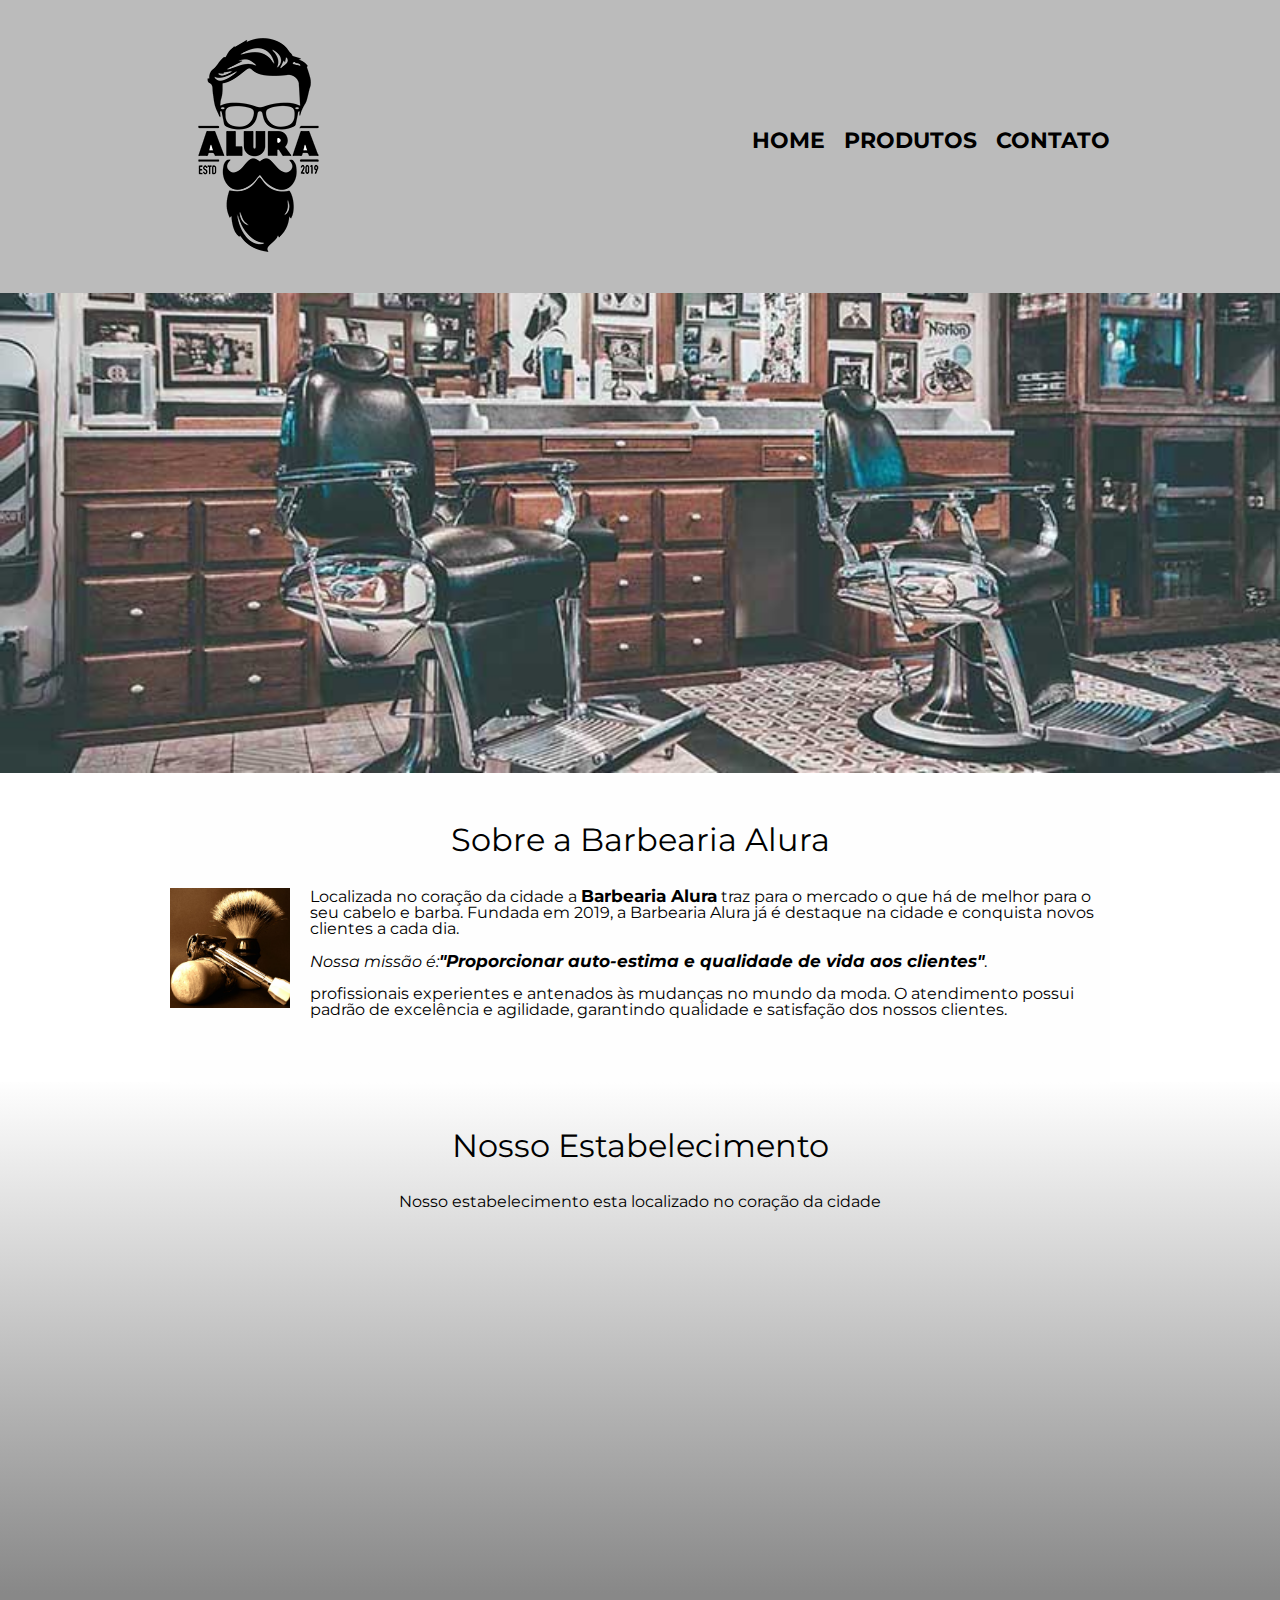
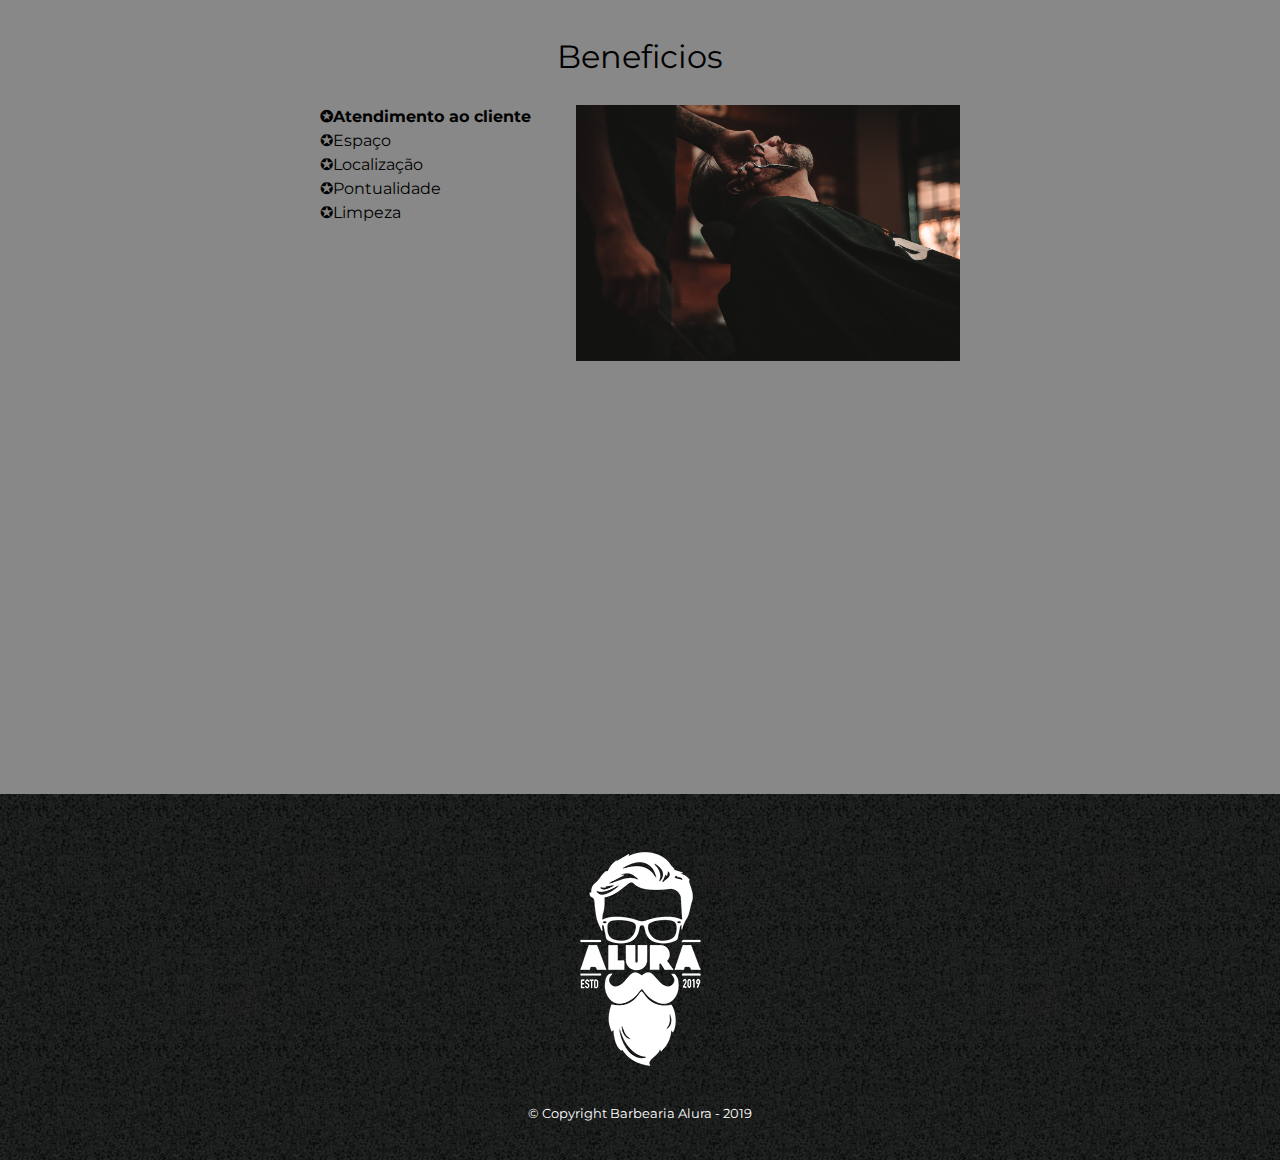
<file: index.html>
<!DOCTYPE html>
<html lang="pt-br">
    <head>
        <meta charset="UTF-8">
        <title>Barbearia Alura</title>
        <link rel="stylesheet" href="reset.css">
        <link rel="stylesheet" href="style.css">
        <link rel="preconnect" href="https://fonts.googleapis.com">
<link rel="preconnect" href="https://fonts.gstatic.com" crossorigin>
<link href="https://fonts.googleapis.com/css2?family=Montserrat:ital,wght@0,300;0,700;1,300&display=swap" rel="stylesheet">
    </head>

    <body>

        <header>

            <div class="cabeçalho">
                <h1> <img src="logo.png" alt="logo da barbearia alura"> </h1>

                <nav>
                    <ul>
                        <li><a href="index.html">Home</a></li>
                        <li><a href="produtos.html">Produtos</a></li>
                        <li><a href="contato.html">Contato</a></li>
                    </ul>
                </nav>
            </div> 

        </header>
        <img class="banner" src="banner.jpg">
        <main>
            <section class="principal">
                
                
                <h2 class="titulo-centralizado">Sobre a Barbearia Alura</h2>

                <img class="utensilios" src="utensilios.jpg" alt="utensilios">
                <p>Localizada no coração da cidade a <strong>Barbearia Alura</strong> traz para o mercado o que há de melhor para o seu cabelo e barba.
                Fundada em 2019, a Barbearia Alura já é destaque na cidade e conquista novos clientes a cada dia.</p>

                <p><em>Nossa missão é:<strong>"Proporcionar auto-estima e qualidade de vida aos clientes"</strong></em>.</p>

                <p >profissionais experientes e antenados às mudanças no mundo da moda.
                O atendimento possui padrão de excelência e agilidade, garantindo qualidade e satisfação dos nossos clientes.</p>
            </section>

            <section class="mapa">
                <h3 class="titulo-centralizado">Nosso Estabelecimento</h3>
                <p>Nosso estabelecimento esta localizado no coração da cidade</p>
                <div class="mapa-mapa">
                    <iframe src="https://www.google.com/maps/embed?pb=!1m18!1m12!1m3!1d58513.71351920225!2d-46.721774339675875!3d-23.564596847642278!2m3!1f0!2f0!3f0!3m2!1i1024!2i768!4f13.1!3m3!1m2!1s0x94ce59541c6c79c3%3A0x36b90a85f0f8cb33!2sGrupo%20Alura!5e0!3m2!1spt-BR!2sbr!4v1658166709389!5m2!1spt-BR!2sbr" width="100%" height="300" style="border:0;" allowfullscreen="" loading="lazy" referrerpolicy="no-referrer-when-downgrade"></iframe>
                </div>
            </section>
        
            <section class="Beneficios">
                <h3 class="titulo-centralizado">Beneficios</h3>
                <div class="conteudo-beneficios">
                    <ul class="lista-beneficios">
                        <li class="itens">Atendimento ao cliente</li>
                        <li class="itens">Espaço</li>
                        <li class="itens">Localização</li>
                        <li class="itens">Pontualidade</li>
                        <li class="itens">Limpeza</li>
                    </ul><img src="beneficios.jpg" class="imagem-beneficios" >
                </div>
                <div class="video">
                    <iframe width="560" height="315" src="https://www.youtube.com/embed/wcVVXUV0YUY" title="YouTube video player" frameborder="0" allow="accelerometer; autoplay; clipboard-write; encrypted-media; gyroscope; picture-in-picture" allowfullscreen></iframe>
                </div>
            </section>
        </main>
        
        <footer>
            <img src="logo-branco.png" alt="logo da barbearia alura">
            <p class="copyright">&copy; Copyright Barbearia Alura - 2019</p>
        </footer>
    
    </body>
    

 </html>
</file>
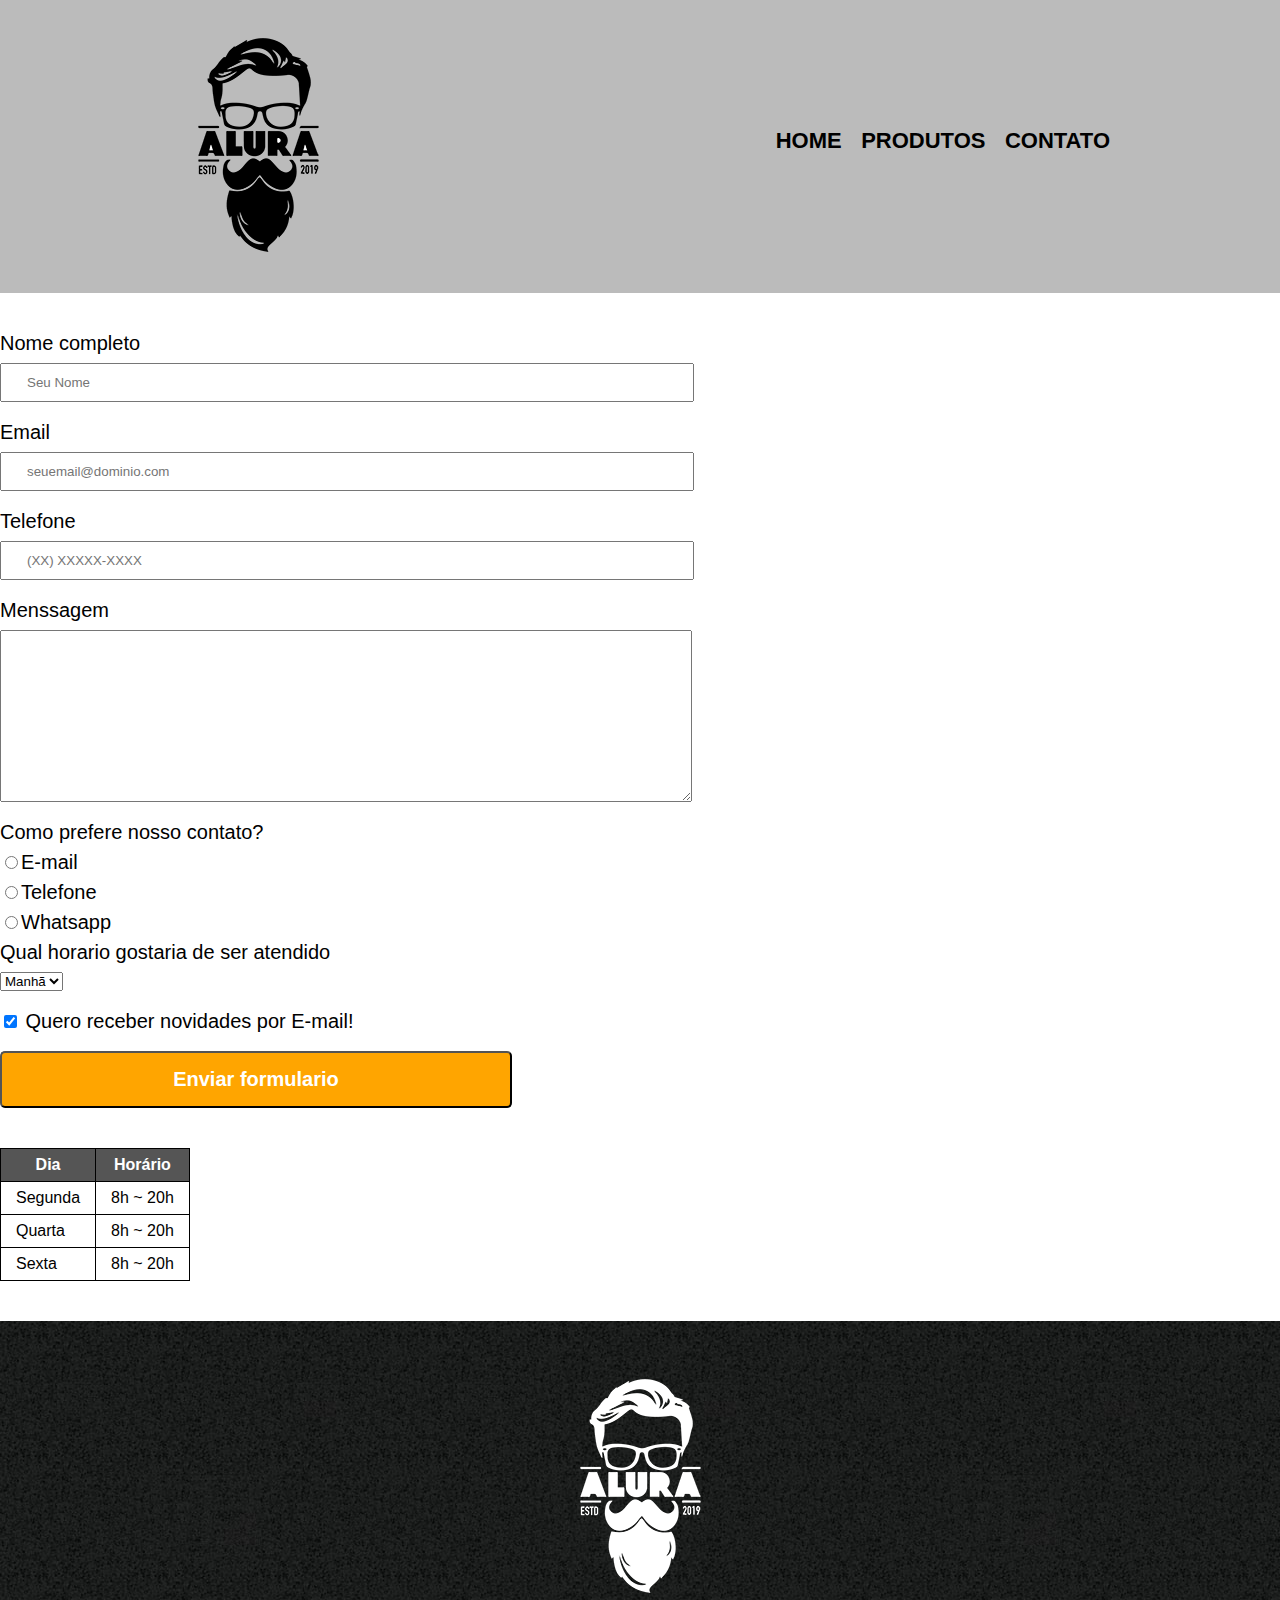
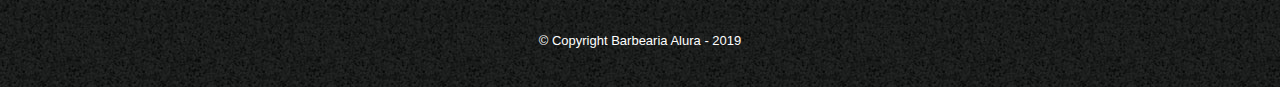
<file: contato.html>
<!DOCTYPE html>
<html>
    <head>
        <meta charset="UTF8">
        <title>Contato - Barbearia Alura</title>
        <link rel="stylesheet" href="reset.css">
        <link rel="stylesheet" href="style.css">
    </head>
    <body> 

        <header>

            <div class="cabeçalho">
                <h1> <img src="logo.png" alt="logo da barbearia alura"> </h1>

                <nav>
                    <ul>
                        <li><a href="index.html">Home</a></li>
                        <li><a href="produtos.html">Produtos</a></li>
                        <li><a href="contato.html">Contato</a></li>
                    </ul>
                </nav>
            </div> 

        </header>

        <main>
            <form>
                
                <label for="nomecompleto">Nome completo</label>
                <input type="text" id="nomecompleto" class="input-padrao" required placeholder="Seu Nome">

                <label for="email">Email</label>
                <input type="email" id="email" class="input-padrao" required placeholder="seuemail@dominio.com">

                <label for="telefone">Telefone</label>
                <input type="tel" id="telefone" class="input-padrao" required placeholder="(XX) XXXXX-XXXX">

                <label for="menssagem">Menssagem</label>
                <textarea cols="70" rows="10" id="menssagem" class="input-padrao" required></textarea>
                <fieldset>
                    <legend>Como prefere nosso contato?</legend>
                    <label for="radio-email"><input type="radio" name="contato" value="email" id="radio-email" required>E-mail</label>
                    
                    <label for="radio-telefone"><input type="radio" value="telefone" name="contato" id="radio-telefone">Telefone</label>
                    
                    <label for="radio-zap"><input type="radio" value="zap" name="contato" id="radio-zap">Whatsapp</label>
                    
                </fieldset>

                <fieldset>
                    <legend>Qual horario gostaria de ser atendido</legend>
                    <select>
                        <option>Manhã</option>
                        <option>Tarde</option>
                        <option>Noite</option>
                    </select>
                </fieldset>

                <label class="checkbox"><input type="checkbox" checked> Quero receber novidades por E-mail!</label>


                <input type="submit" value="Enviar formulario" class="enviar">
            </form>

            <table>
                <thead>
                    <tr>
                        <th>Dia</th>
                        <th>Horário</th>
                    </tr>
                </thead>
                <tbody>
                    <tr>
                        <td>Segunda</td>
                        <td>8h ~ 20h</td>
                    </tr>
                    <tr>
                        <td>Quarta</td>
                        <td>8h ~ 20h</td>
                    </tr>
                    <tr>
                        <td>Sexta</td>
                        <td>8h ~ 20h</td>
                    </tr>
                </tbody>
            </table>
        </main>

        <footer>
            <img src="logo-branco.png" alt="logo da barbearia alura">
            <p class="copyright">&copy; Copyright Barbearia Alura - 2019</p>
        </footer>
    </body>
</file>
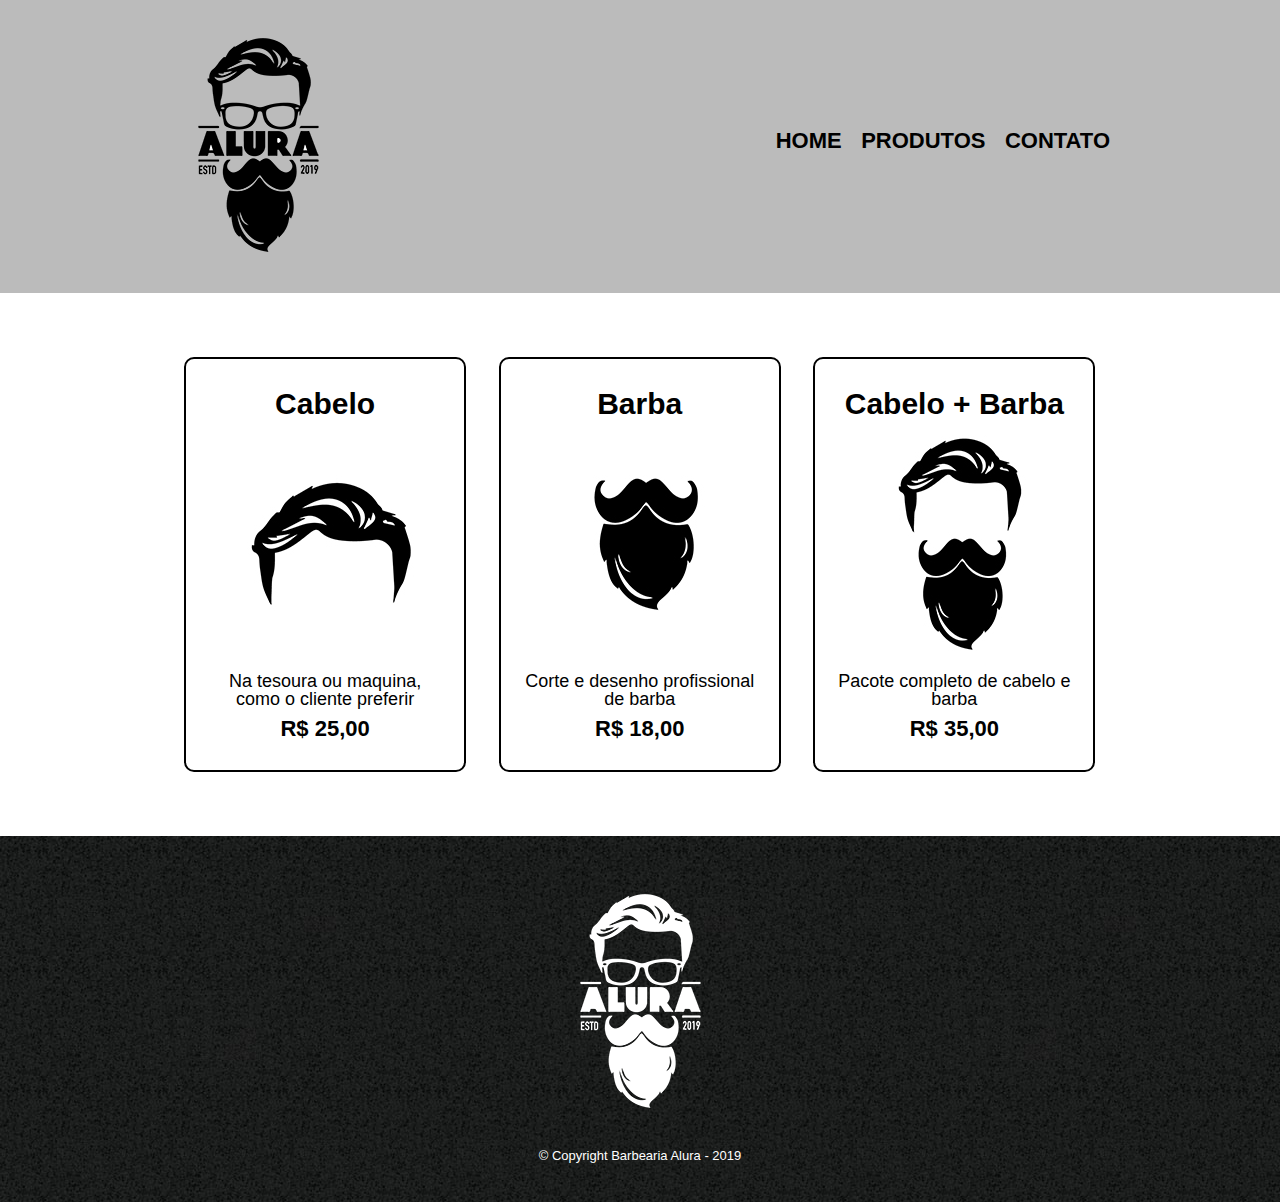
<file: produtos.html>
<!DOCTYPE html>
<html>
    <head>
        <meta charset="UTF8">
        <title>Produtos - Barbearia Alura</title>
        <link rel="stylesheet" href="reset.css">
        <link rel="stylesheet" href="style.css">
    </head>
    <body>

        <header>

            <div class="cabeçalho">
                <h1> <img src="logo.png"> </h1>

                <nav>
                    <ul>
                        <li><a href="index.html">Home</a></li>
                        <li><a href="produtos.html">Produtos</a></li>
                        <li><a href="contato.html">Contato</a></li>
                    </ul>
                </nav>
            </div> 

        </header>

        <main>
            <ul class="produtos">
                <li>
                    <h2>Cabelo</h2>
                    <img src="cabelo.jpg">
                    <p class="descricao">Na tesoura ou maquina, como o cliente preferir</p>
                    <p class="preço">R$ 25,00</p>
                </li>

                <li>
                    <h2>Barba</h2>
                    <img src="barba.jpg">
                    <p class="descricao">Corte e desenho profissional de barba</p>
                    <p class="preço">R$ 18,00</p>
                </li>

                <li>
                    <h2>Cabelo + Barba</h2>
                    <img src="cabelo+barba.jpg">
                    <p class="descricao">Pacote completo de cabelo e barba</p>
                    <p class="preço">R$ 35,00</p>
                </li>
            </ul>
        </main>

        <footer>
            <img src="logo-branco.png">
            <p class="copyright">&copy; Copyright Barbearia Alura - 2019</p>
        </footer>

    </body>
</html>
</file>
<file: style.css>
body{
    font-family: 'Montserrat', sans-serif;

}

header{
    background: #BBBBBB;
    padding: 20px 0 ;
}
.cabeçalho{
    width: 940px;
    position: relative;
    margin: 0 auto;
}
nav{
    position: absolute;
    top: 110px;
    right: 0;
}
nav li {
    display: inline;
    margin: 0 0 0 15px;
}
nav a {
    text-transform: uppercase;
    color: black;
    font-weight: bold;
    font-size: 22px;
    text-decoration: none;
}
nav a:hover {
    color: #c78c19;
    text-decoration: underline;
}
.produtos{
    width: 940px;
    margin: 0 auto;
    padding: 50px 0;
}
.produtos li {
    display: inline-block;
    text-align: center;
    width: 30%;
    vertical-align: top;
    margin: 1.5%;
    padding: 30px 20px;
    box-sizing: border-box;
    border: 2px solid #000000;
    border-radius: 10px;

}
.produtos li:hover{
    border-color: #c78c19;
}
.produtos li:active {
    border-color: #088c19;
}
.produtos li:hover h2 {
    font-size: 35px;
}
.produtos h2{
    font-size: 30px;
    font-weight: bold;
}
.descricao{
    font-size: 18px;
}
.preço{
    font-size: 22px;
    font-weight: bold;
    margin-top: 10px;
}
footer {
    text-align: center;
    background: url(bg.jpg);
    padding: 40px 0;
}
.copyright {
    color: #FFFFFF;
    font-size: 13px;
    margin-top: 20px;
}



form {
    margin: 40px 0;
}
form label, form legend {
    display: block;
    font-size: 20px;
    margin-bottom: 10px;
}
.input-padrao {
    display: block;
    margin-bottom: 20px;
    padding: 10px 25px;
    width: 50%;
}
.checkbox {
    margin: 20px 0;
}
.enviar {
    width: 40%;
    padding: 15px 0;
    background-color: orange;
    color: #FFFFFF;
    font-size: 20px;
    font-weight: bold;
    border-radius: 5px;
    cursor: pointer;
}
.enviar:hover {
    background: darkgoldenrod;
    transition: 0.5s;
    transform: scale(1.2);
}
table {
    margin: 20px 0 40px;
}

thead {
    background: #555555;
    color: white;
    font-weight: bold;
}

td, th {
    border: 1px solid #000000;
    padding: 8px 15px;
}

/* css da pagina inicial*/

.banner {
    width: 100%;
}

.titulo-centralizado {
    text-align: center;
    font-size: 2em;
    margin-bottom: 1em;
    clear: left;
}

.utensilios {
    width: 120px;
    float: left;
    margin: 0 20px 20px 0;
 }

 .principal {
    padding: 3em 0;
    background-color: #FEFEFE;
    width: 940px;
    margin: 0 auto;
 }

 .principal p {

    margin-bottom: 1em;
    

 }

 .principal strong {
    font-weight: bold;
    font-size: 17px;

 }
 
 .principal em {
    font-style: italic;
 }

 .mapa {
    padding: 3em 0;
    background: linear-gradient(#FEFEFE, #888888);
 }
 .mapa-mapa {
       width: 940px;
    margin: 0 auto;
 }

 .mapa p {
    margin-bottom: 2em;
    text-align: center;
 }

 .Beneficios {
    padding: 3em 0;
    background-color: #888888;
 }

 .conteudo-beneficios {
    width: 640px;
    margin: 0 auto;
 }

 .lista-beneficios {
    width: 40%;
    display: inline-block;
    vertical-align: top;
 }
 .itens {
    line-height: 1.5;
 }
 .itens:before{ 	   	
    content: "✪";
 }
 .itens:first-child {
    font-weight: bold;
 }

 .imagem-beneficios {
    width: 60%;
 }

 .video {
    width: 560px;
    margin: 2em auto;
 }
</file>
